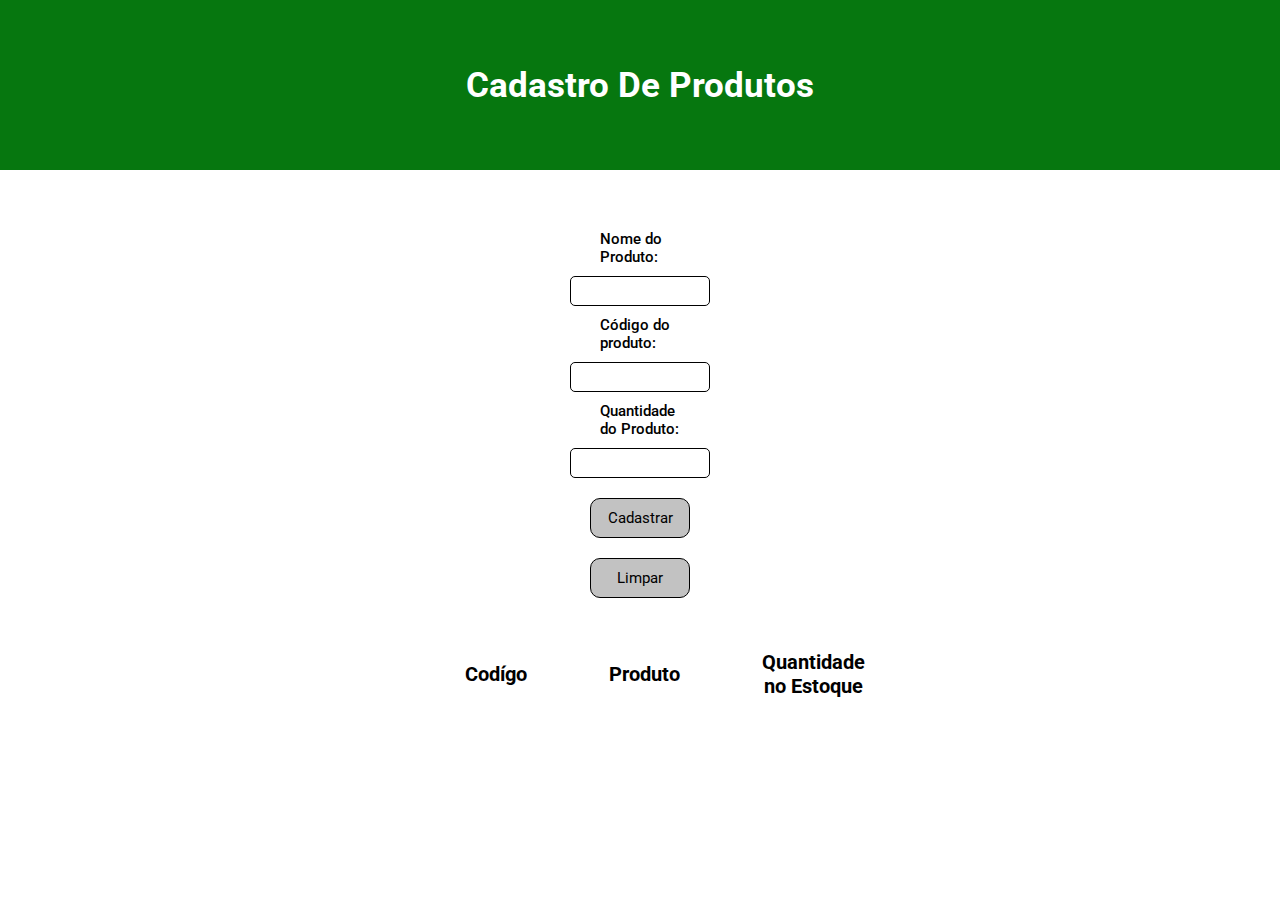
<file: cadastroProdutos/index.html>
<!DOCTYPE html>
<html lang="pt-br">
<head>
    <meta charset="UTF-8">
    <meta name="viewport" content="width=device-width, initial-scale=1.0">
    <link rel="stylesheet" href="style.css">
    <link rel="preconnect" href="https://fonts.googleapis.com">
    <link rel="preconnect" href="https://fonts.gstatic.com" crossorigin>
    <link href="https://fonts.googleapis.com/css2?family=Roboto:wght@100..900&display=swap" rel="stylesheet">
    <title>Cadastro De Produtos</title>
</head>
<body">

    <header class="header">
        <h1>Cadastro De Produtos</h1>
    </header>

    <div class="add">
        <label>Nome do Produto:</label>
        <input type="text" id="nomeProduto">

        <label>Código do produto:</label>
        <input type="text" id="codProduto">

        <label>Quantidade do Produto:</label>
        <input type="text" id="qtidadeProduto">

    


        <button class="button" onclick="validarProduto()">Cadastrar</button>
        <button class="button " onclick="limpar()">Limpar</button>


    <div class="tabela">
        <table>
            <tr>
                <th>Codígo</th>
                <th>Produto</th>
                <th>Quantidade no Estoque</th>
            </tr>

            <tbody class="tbody">

                
            </tbody>
        </table>
    </div>
    
    </div>





    <script src="script.js"></script>
</body>
</html>
</file>
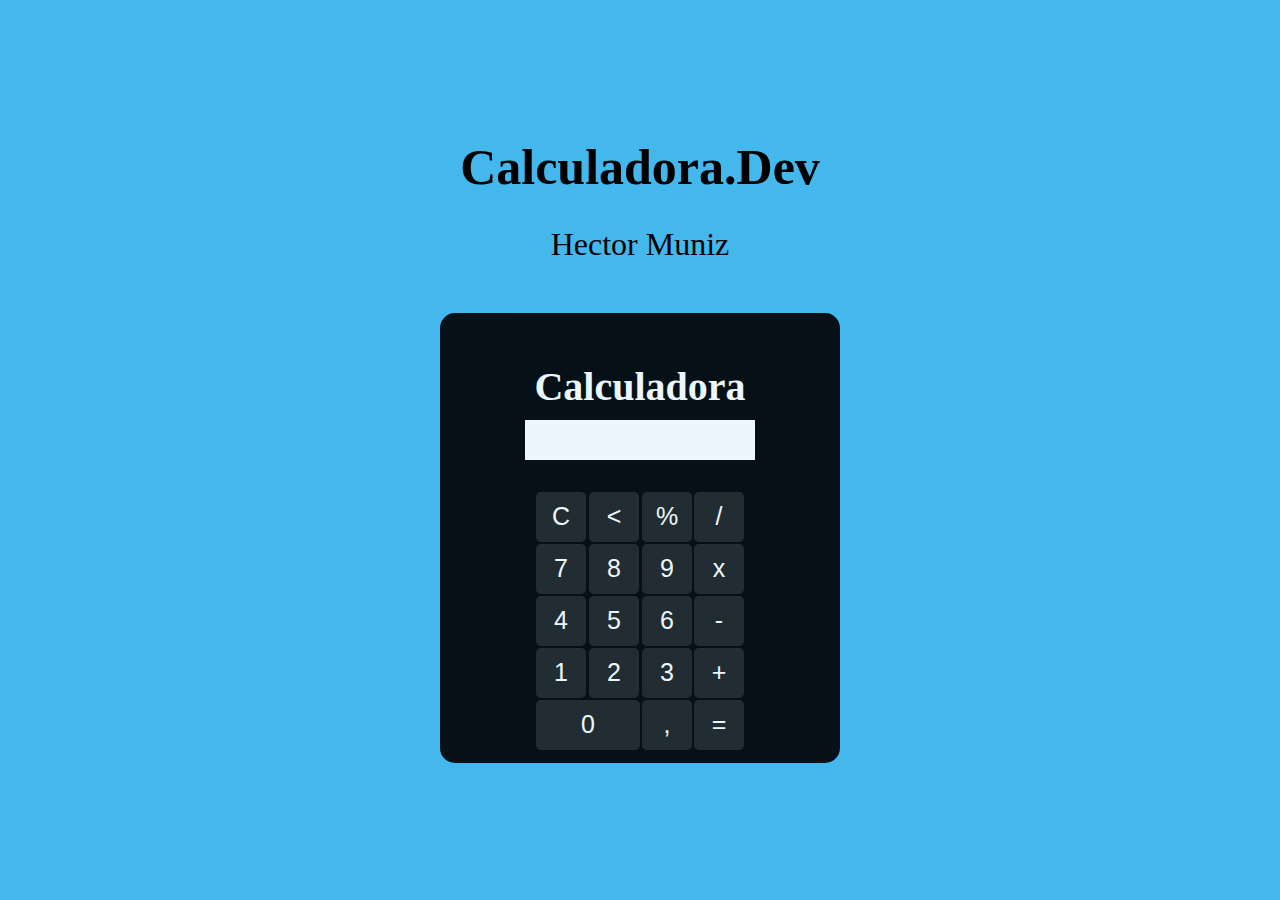
<file: calculadora.dev/index.html>
<!DOCTYPE html>
<html lang="pt-br">
<head>
    <meta charset="UTF-8">
    <meta name="viewport" content="width=device-width, initial-scale=1.0">
    <link rel="stylesheet" href="style.css">
    <title>Calculadora.Dev - Hector Muniz</title>
</head>
<body>
    <h1>Calculadora.Dev</h1>
    <p>Hector Muniz</p>

    <div class="container">
        <h1>Calculadora</h1>
        <p class="resultado"></p>

        <div class="tabela">
            <table>
                <tr>
                    <td><button class="button" onclick="clean()">C</button></td>
                    <td><button class="button" onclick="back()"><</button></td>
                    <td><button class="button" onclick="num('%')">%</button></td>
                    <td><button class="button" onclick="num ('/')">/</button></td>
                </tr>

                <tr>
                    <td><button class="button" onclick="num('7')">7</button></td>
                    <td><button class="button" onclick="num('8')">8</button></td>
                    <td><button class="button" onclick="num('9')">9</button></td>
                    <td><button class="button" onclick="num('*')">x</button></td>
                </tr>

                <tr>
                    <td><button class="button" onclick="num('4')">4</button></td>
                    <td><button class="button" onclick="num('5')">5</button></td>
                    <td><button class="button" onclick="num('6')">6</button></td>
                    <td><button class="button" onclick="num('-')">-</button></td>
                </tr>

                <tr>
                    <td><button class="button" onclick="num('1')">1</button></td>
                    <td><button class="button" onclick="num('2')">2</button></td>
                    <td><button class="button" onclick="num('3')">3</button></td>
                    <td><button class="button" onclick="num('+')">+</button></td>
                </tr>

                <tr>
                    <td colspan="2"><button class="button" style="width: 104px;" onclick="num ('0')">0</button></td>
                    <td><button class="button" onclick="num(',')">,</button></td>
                    <td><button class="button" onclick="calcular()">=</button></td>
                </tr>
            </table>
        </div>
    </div>



    <script src="script.js"></script>
</body>
</html>
</file>
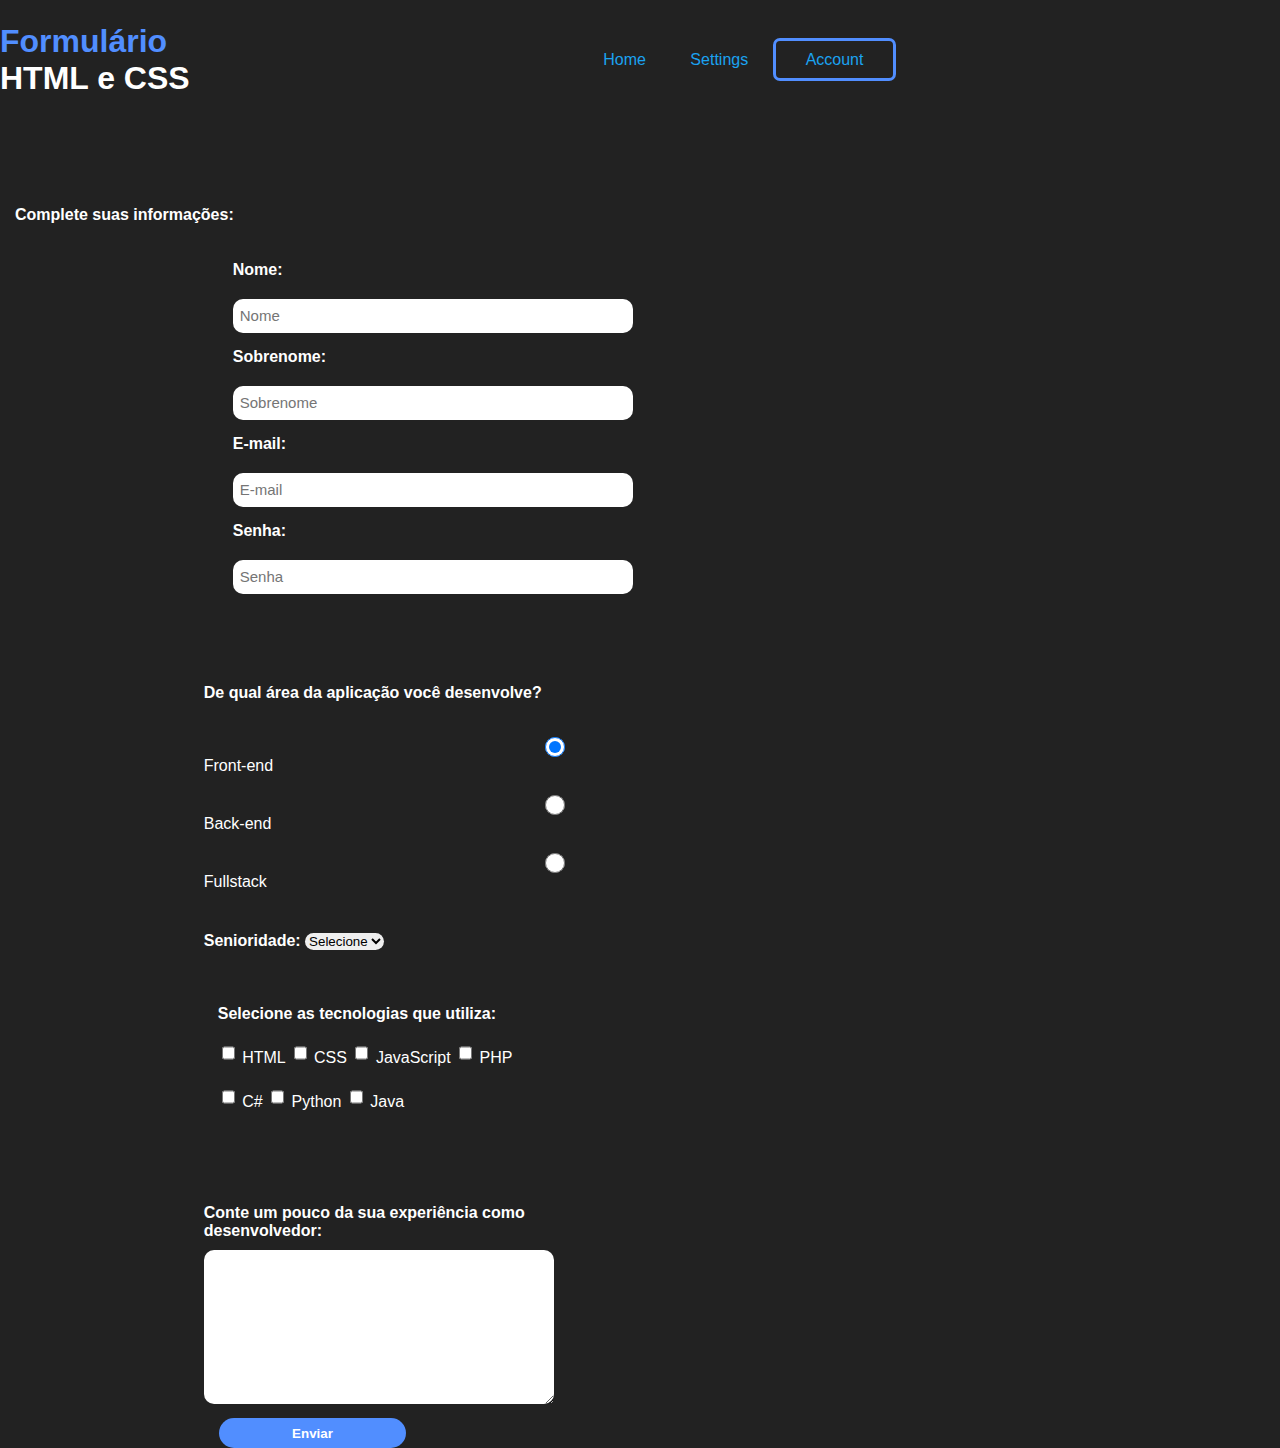
<file: formulario/index.html>
<!DOCTYPE html>
<html lang="pt-br">
<head>
    <meta charset="UTF-8">
    <meta name="viewport" content="width=device-width, initial-scale=1.0">
    <title>Formulário HTML e CSS</title>
    <link rel="stylesheet" href="style.css">
    <link rel="stylesheet" href="media.css">
</head>
<body>
    <header>
        <div id="formulario">
            <span class="title">
                <h1>Formulário</h1>
            </span>
            <h1>HTML e CSS</h1>
        </div>

        <ul>
            <a href="#">
                <li>Home</li>
            </a>

            <a href="#">
                <li>Settings</li>
            </a>

            <a href="#" id="account">
                <li>Account</li>
            </a>
        
        </ul>
        <br>
    </header>

    <main>
        <label for="">
            <p class="p">
                <strong>Complete suas informações:</strong>
            </p>
        </label>
        <form action="" class="div">
            <fieldset class="grupo">
                <label><strong>Nome:</strong></label>
                <input type="text" name="nome" placeholder="Nome" required>
                
                <label><strong>Sobrenome:</strong></label>
                <input type="text" name="sobrenome" placeholder="Sobrenome" required>
                
                <label><strong>E-mail:</strong></label>
                <input type="email" name="email" placeholder="E-mail" required>

                <label><strong>Senha:</strong></label>
                <input type="password" name="senha" placeholder="Senha" required>
            </fieldset>

            <div>
                <label class="grupo"><strong>De qual área da aplicação você desenvolve?</strong></label>
                <label class="grupotec">
                    <input type="radio" name="devweb" value="frontend" checked >Front-end
                    <input type="radio" name="devweb" value="backend">Back-end
                    <input type="radio" name="devweb" value="fullstack">Fullstack
                </label>
            </div>

            <br>
            <br>

            <div>
                <label class="senioridade"><strong>Senioridade:</strong></label>
                <select>
                    <option value="" selected disabled>Selecione</option>
                    <option value="">Junior</option>
                    <option value="">Pleno</option>
                    <option value="">Senior</option>
                </select>
            </div>

            <fieldset class="grupo">
                <div>
                    <label for=""><strong>Selecione as tecnologias que utiliza:</strong></label>
                    <br>
                    <input type="checkbox" id="tecnologia1" name="tecnologia1" value="HTML">
                    <label for="tecnologia1">HTML</label>
                    
                    <input type="checkbox" id="tecnologia2" name="tecnologia2" value="CSS">
                    <label for="tecnologia2">CSS</label>
                    
                    <input type="checkbox" id="tecnologia3" name="tecnologia3" value="JavaScript">
                    <label for="tecnologia3">JavaScript</label>
                    
                    <input type="checkbox" id="tecnologia4" name="tecnologia4" value="PHP">
                    <label for="tecnologia4">PHP</label>
                    
                    <br>
                    
                    <input type="checkbox" id="tecnologia5" name="tecnologia5" value="C#">
                    <label for="tecnologia5">C#</label>
                    
                    <input type="checkbox" id="tecnologia6" name="tecnologia6" value="Python">
                    <label for="tecnologia6">Python</label>

                    <input type="checkbox" id="tecnologia7" name="tecnologia7" value="Java">
                    <label for="tecnologia7">Java</label>
                </div>
            </fieldset>

            <div>
                <br>
                <label class="grupo"><strong>Conte um pouco da sua experiência como desenvolvedor:</strong></label>
                <textarea style="width: 26em; " id="experiencia" name="experiencia" id="" cols="30" rows="10"></textarea>
            </div>

            <button type="submit">Enviar</button>

        </form>
    </main>

    
    





    
</body>
</html>
</file>
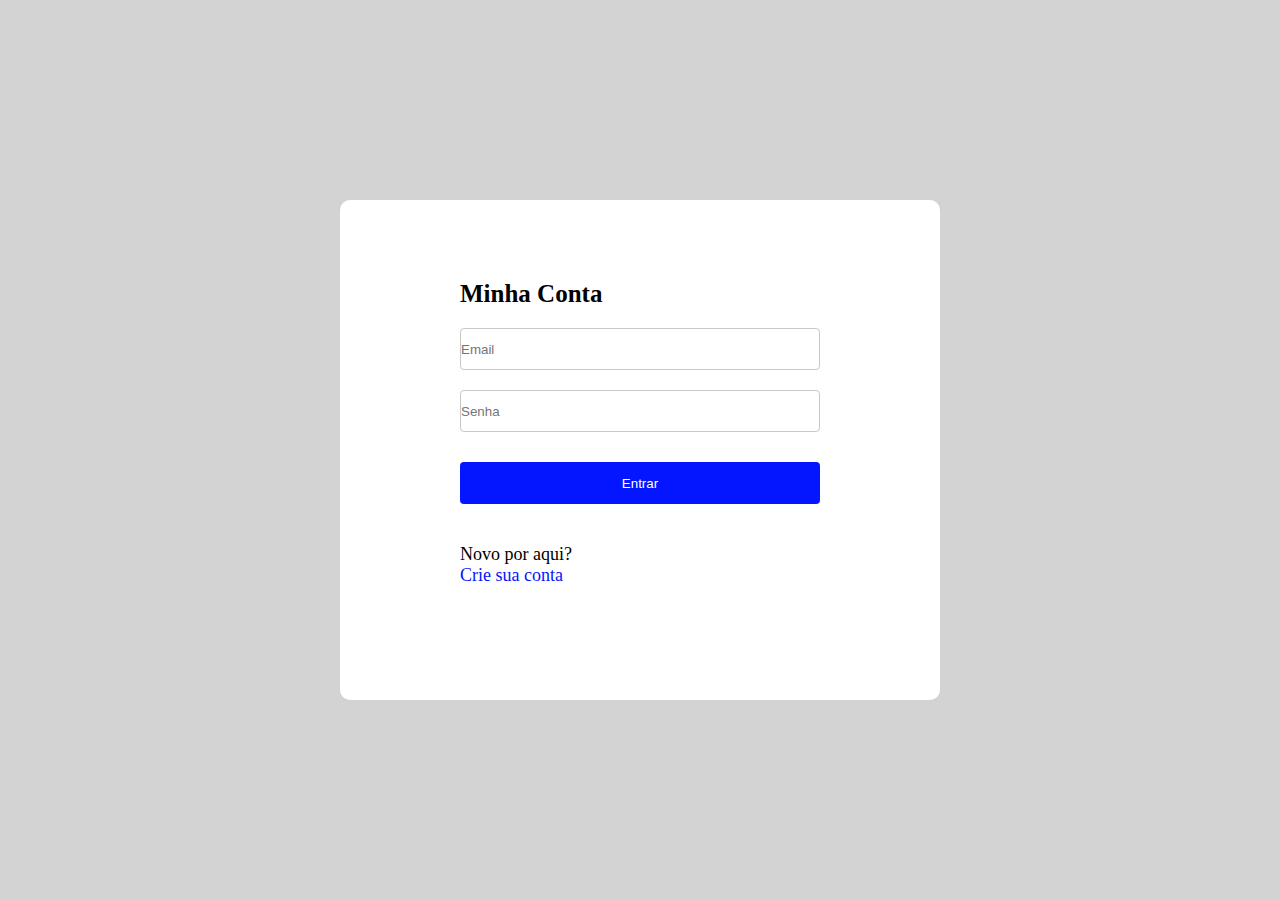
<file: Login/index.html>
<!DOCTYPE html>
<html lang="pt-br">
<head>
    <meta charset="UTF-8">
    <meta name="viewport" content="width=device-width, initial-scale=1.0">
    <link rel="stylesheet" href="style.css">
    <link rel="preconnect" href="https://fonts.googleapis.com">
    <link rel="preconnect" href="https://fonts.gstatic.com" crossorigin>
    <link href="https://fonts.googleapis.com/css2?family=Roboto&family=Sora:wght@100..800&display=swap" rel="stylesheet">
    <title>Login</title>
</head>
<body>

    <main class="container">
        <section class="box">

            <h1>Minha Conta</h1>

            <form action="" class="form">

            <input type="email" name="email" id="email" placeholder="Email">

            <input type="password" name="senha" id="senha" placeholder="Senha">

            <button value="entrar">Entrar</button>

            </form>

            <span class="newAccout">
                Novo por aqui? 
                <br>
                <a href="signup.html" > Crie sua conta</a>
            </span>

        </section>
    </main>
</body>
</html>
</file>
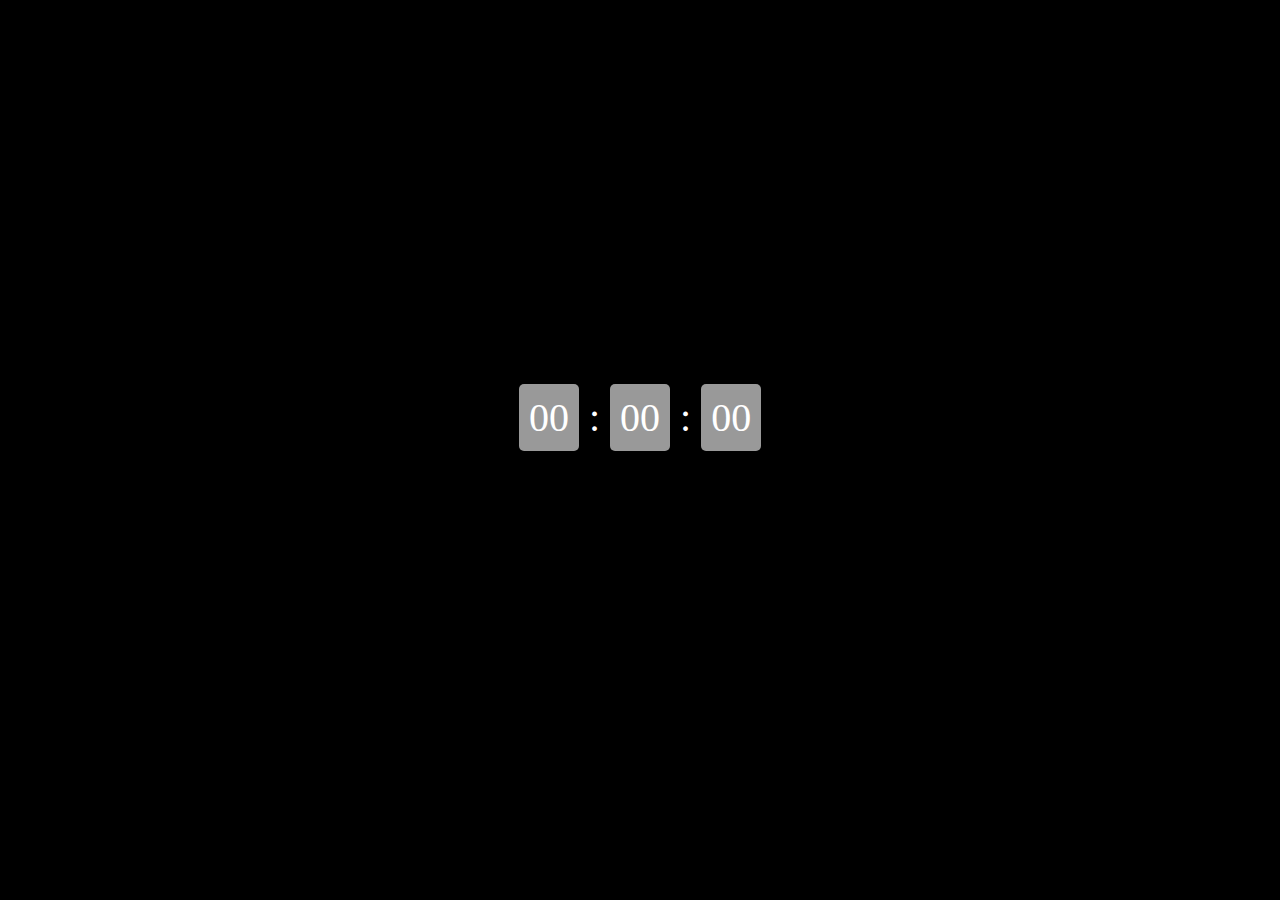
<file: relogio/index.htm>
<!DOCTYPE html>
<html lang="pt-br">
<head>
    <meta charset="UTF-8">
    <meta name="viewport" content="width=device-width, initial-scale=1.0">
    <link rel="stylesheet" href="style.css">
    <title>Relógio</title>
</head>
<body>

    <div class="relogio">
        <span class="hora">00</span>
        <span>:</span>
        <span class="minuto">00</span>
        <span>:</span>
        <span class="segundo">00</span>
    </div>

    

    <script src="script.js"></script>
</body>
</html>
</file>
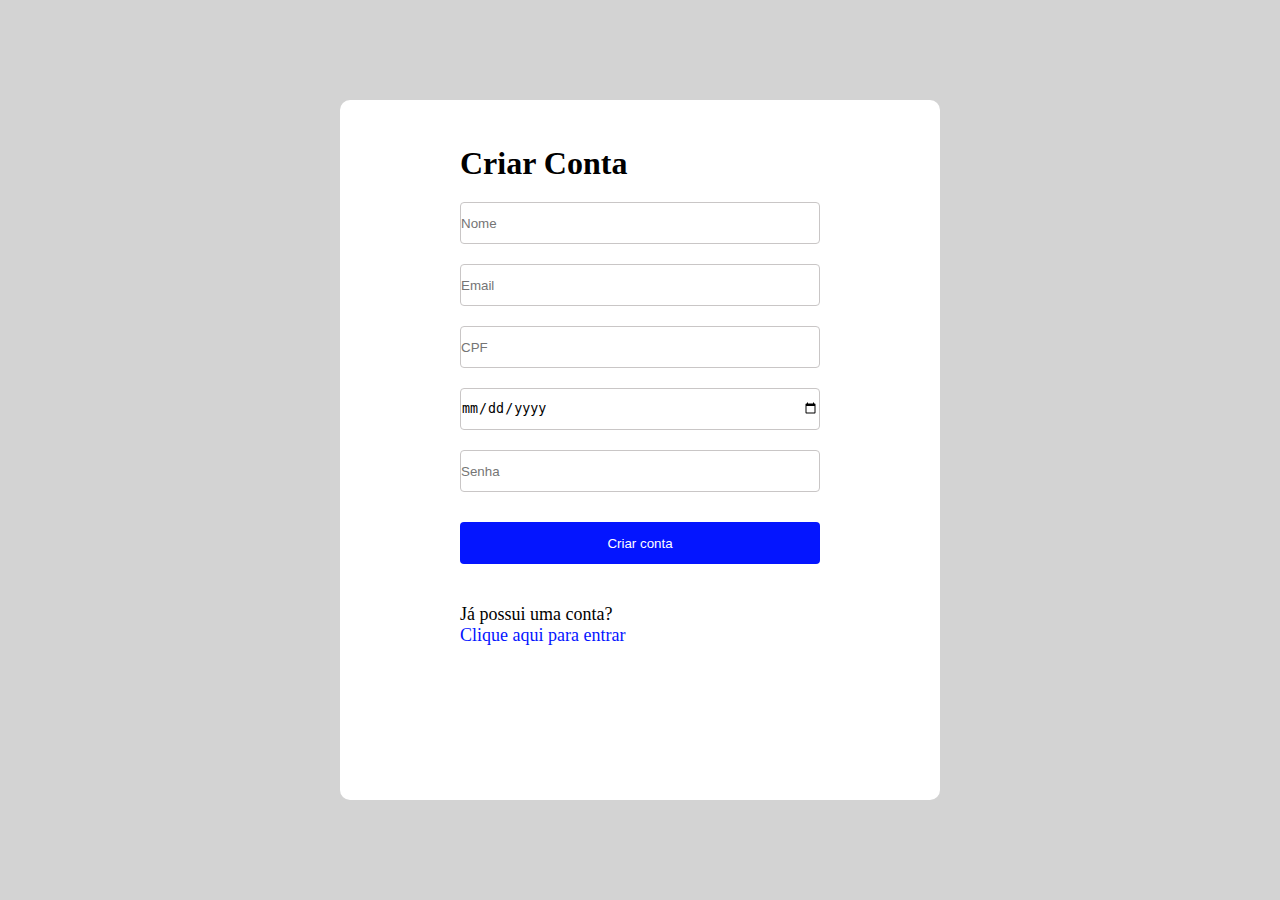
<file: Login/signup.html>
<!DOCTYPE html>
<html lang="pt-br">
<head>
    <meta charset="UTF-8">
    <meta name="viewport" content="width=device-width, initial-scale=1.0">
    <link rel="stylesheet" href="style.css">
    <link rel="preconnect" href="https://fonts.googleapis.com">
    <link rel="preconnect" href="https://fonts.gstatic.com" crossorigin>
    <link href="https://fonts.googleapis.com/css2?family=Roboto&family=Sora:wght@100..800&display=swap" rel="stylesheet">
    <title>Crie sua conta</title>
</head>
<body>

    <main class="container">
        <section class="box-signup">

            <h1>Criar Conta</h1>

            <form action="" class="form">

            <input type="text" name="nome" id="nome"
            placeholder="Nome" >


            <input type="email" name="email" id="email" placeholder="Email">

            <input type="text" name="cpf" id="cpf" placeholder="CPF" maxlength="14">

            <input type="date" name="date" id="date" placeholder="Data de Nascimento">

            <input type="password" name="senha" id="senha" placeholder="Senha">

            <button value="entrar">Criar conta</button>

            </form>

            <span class="newAccout">
                Já possui uma conta? 
                <br>
                <a href="index.html" > Clique aqui para entrar</a>
            </span>

        </section>
    </main>
    
</body>
</html>
</file>
<file: cadastroProdutos/style.css>
*{
    margin: 0;
    padding: 0;
    box-sizing: border-box;
    font-family: 'Roboto', sans-serif;
}


.header{
    width: 100dvw;
    height: 170px;
    display: flex;
    align-items: center;
    justify-content: center;
    background-color: rgb(6, 119, 15);
}

.header h1{
    color: #fff;
    font-size: 35px;
    font-weight: bold;
}

.tabela{
    display: flex;
    align-items: center;
    justify-content: center;
    margin-top: 50px;
    margin-left: 50px;
}

th{
    padding-right: 40px;
    padding-left: 40px;
    padding-bottom: 20px;
    font-size: 20px;
}

td{
    padding-bottom: 20px;
    padding-left: 40px;
    font-size: 18px;
}

label{
    margin: 10px 0;
    font-size: 18px;
}

input[ type="text"]{
    height: 30px;
    border-radius: 5px;
    border: 1px solid black;
    outline: none;
    font-size: 18px;

}

.button{
    padding: 10px;
    width: 100px;
    font-size: 15px;
    border: 1px solid black;
    background-color: rgb(194, 194, 194);
    border-radius: 5px;
    margin-top: 20px;
}

.add{
    display: flex;
    align-items: flex-start;
    flex-direction: column;
    margin-left: 600px;
    margin-right: 600px;
    margin-top: 50px;
    
}

.button{
    
    border: 1px solid black;
    background-color: rgb(194, 194, 194);
    border-radius: 10px;

}




@media (max-width: 1390px){
    .add{
        align-items: center;
    }

    label{
        font-size: 15px;
        font-weight: 500;
    }

    input[ type="text"]{
        height: 30px;
        width: 140px;
        border-radius: 5px;
        border: 1px solid black;
        outline: none;
        font-size: 15px;
    }

    
}

@media (max-width: 500px){
    .add{
        display: flex;
        flex-direction: column;
        align-items: flex-start;
        margin-left: 100px;
        margin-right: 100px;
    }


    label{
        font-size: 20px;
        font-weight: 500;
    }

    input[ type="text"]{
        height: 30px;
        width: 160px;
        border-radius: 5px;
        border: 1px solid black;
        outline: none;
        font-size: 20px;
    }

    .header{
        width: 100dvw;
        height: 170px;
        display: flex;
        align-items: center;
        justify-content: center;
        background-color: rgb(6, 119, 15);
    }

    .header h1{
        color: #fff;
        font-size: 30px;
        font-weight: bold;
    }


    th{
        padding-right: 40px;
        padding-left: 0;
        padding-bottom: 20px;
        font-size: 16px;
    }
    
    td{
        padding-bottom: 20px;
        padding-left: 0;
        font-size: 18px;
    }

    .tabela{
        display: flex;
        align-items: center;
        justify-content: center;
        margin-top: 50px;
        margin-left: 0;
    }
}
</file>
<file: calculadora.dev/style.css>
*{
    margin: 0;
    padding: 0;
    box-sizing: border-box;
}

body{
    width: 100vw;
    height: 100vh;
    display: flex;
    align-items: center;
    justify-content: center;
    flex-direction: column;
    background-color: rgb(68, 183, 236);
    font-size: 25px;
}

body p{
    margin-top: 30px;
    font-size: 32px
}

.container{
    font-size: 20px;
    display: flex;
    flex-direction: column;
    align-items: center;
    padding-top: 50px;
    margin-top: 50px;
    background-color: black;
    opacity: 0.9;
    color: #fff;
    width: 400px;
    height: 450px;
    border-radius: 15px;
}



.tabela{
    margin-top: 20px;
}

.button{
    margin: auto;
    width: 50px;
    height: 50px;
    font-size: 25px;
    border: none;
    border-radius: 5px;
    outline: none;
    color: #fff;
    background-color: rgb(31, 31, 31);
    cursor: pointer;
}

.button:hover{
    background-color:  rgb(70, 69, 69);
}

.resultado{
    background-color: #fff;
    width: 230px;
    height: 40px;
    margin: 10px;
    color: black;
    gap: 30px;
    font-size: 25px;
    text-align: right;
    padding: 5px;

}
</file>
<file: formulario/style.css>
body{
    background-color: rgb(34, 34, 34);
    font-family: Arial, Helvetica, sans-serif;
    font-size: 1em;
    max-width: 1350px;
    margin: auto;
    padding: 15px;

}

header{
    display: flex;
    flex-direction: row;
    justify-content: space-between;
    align-items: center;
}

#formulario{
    flex-direction: column;
    line-height: 15px;
    color: white;
}

.title{
    color: #518eff;
}

li{
    display: inline-block;
    margin: 20px;
}

a{
    color: #1ba3f1;
    text-decoration: none;
}

a:hover{
    color: #1b4df1ad;
    transition: 0.4s all;
}

#account{
    border: 3px solid #518eff;
    padding: 10px;
    border-radius: 7px;
}

#account:hover{
    background-color: #518eff;
    color: white;
}

main{
    display: flex;
    flex-direction: row;
    margin-top: 70px;
}

.p{
    color: white;

}

form{
    display: flex;
    flex-direction: column;
    width: 75%;
}

form [type="submit"]{
    height: 30px;
    width: 20%;
    background-color: #518eff;
    color: white;
    font-weight: bolder;
    border: none;
    border-radius: 15px;
    margin-top: 25px;
}

input{
    margin-top: 20px;
    height: 20px;
    padding: 7px;
    border-radius: 10px;
    border: none;
    font-size: 15px;
}

input[type="text"], input[type="email"], input[type="password"], input[type="textarea"]{
    margin-top: 20px;
    display: flex;
    

}

label{
    padding-top: 15px;
}

select, textarea {
    border: none;
    border-radius: 10px;
    margin-top: 10px;
}



.grupo{
    color: white;
    display: flex;
    flex-direction: column;
    max-width: 400px;
    margin-top: 80px;
    border: none;
}


.grupotec{
    color: white;
    display: flex;
    flex-direction: column;
    max-width: 700px;
}


.senioridade{
    display: inline-block;
    color: white;
    margin-top: 20px;
}

form, div{
    margin: -15px;
}
</file>
<file: formulario/media.css>
@media screen and (max-width: 760px){
    
    header{
        flex-direction: column;

    }

    main{
        flex-direction: column;
    }

    h2{
        font-size: 40px;
    }

    form{
        margin: 0 auto;
        width: 75%;
    }

    input{
        align-self: center;
    }

    img{
    width: 450px;
    margin-top: 40px;
    }

    ul{
        text-align: center;
    }
}
</file>
<file: Login/style.css>
*{
    padding: 0;
    margin: 0;
    box-sizing: border-box;
}

body{
    background-color: rgb(211, 211, 211);
    width: 100%;
    height: 100dvh;
    margin: auto;
    display: flex;
    align-items: center;
    justify-content: center;
}

.container{
    background-color: white;
    width: 600px;
    margin: auto;
    display: flex;
    align-items: center;
    justify-content: center;
    border-radius: 10px;
}

.box-signup{
    width: 360px;
    height: 700px;
    padding-top: 45px;
}


.box{
    width: 360px;
    height: 500px;
}

.box h1{
    padding-top: 80px;
    font-size: 25px
}


.form{
    display: flex;
    flex-direction: column;
    align-items: center;
    justify-content: center;
}

input {
    width: 100%;
    height: 42px;
    border: 1px solid rgb(201, 198, 198);
    border-radius: 4px;
    margin-top: 20px;
}

button{
    background-color: rgb(4, 21, 255);
    width: 100%;
    height: 42px;
    margin-top: 30px;
    margin-bottom: 40px;
    color: white;
    border-style: none;
    border-radius: 4px;

}

button:hover{
    background-color: rgb(4, 104, 255);;
}

.newAccout{
    font-size: 18px;
}

.newAccout a{
    color: rgb(4, 21, 255);
    text-decoration: none;

}

.newAccout a:hover{
    color: rgb(4, 104, 255);;

}
</file>
<file: relogio/style.css>
*{
    margin: 0;
    padding: 0;
    box-sizing: border-box;
}

body{
    background-color: black;
}

.relogio{
    display: flex;
    align-items: center;
    justify-content: center;
    margin-top: 30%;
    font-size: 40px;
    background-color: black;
    color: white;


}

.hora, .minuto, .segundo{
    background-color: rgb(153, 153, 153);
    border-radius: 5px;
    padding: 10px;
    margin: 0 10px;
}



.data{
    color: white;
    display: flex;
    align-items: center;
    justify-content: center;
    font-size: 30px;
    background-color: rgb(153, 153, 153);
    border-radius: 5px;
    padding: 10px;
    
    
    
}
</file>
